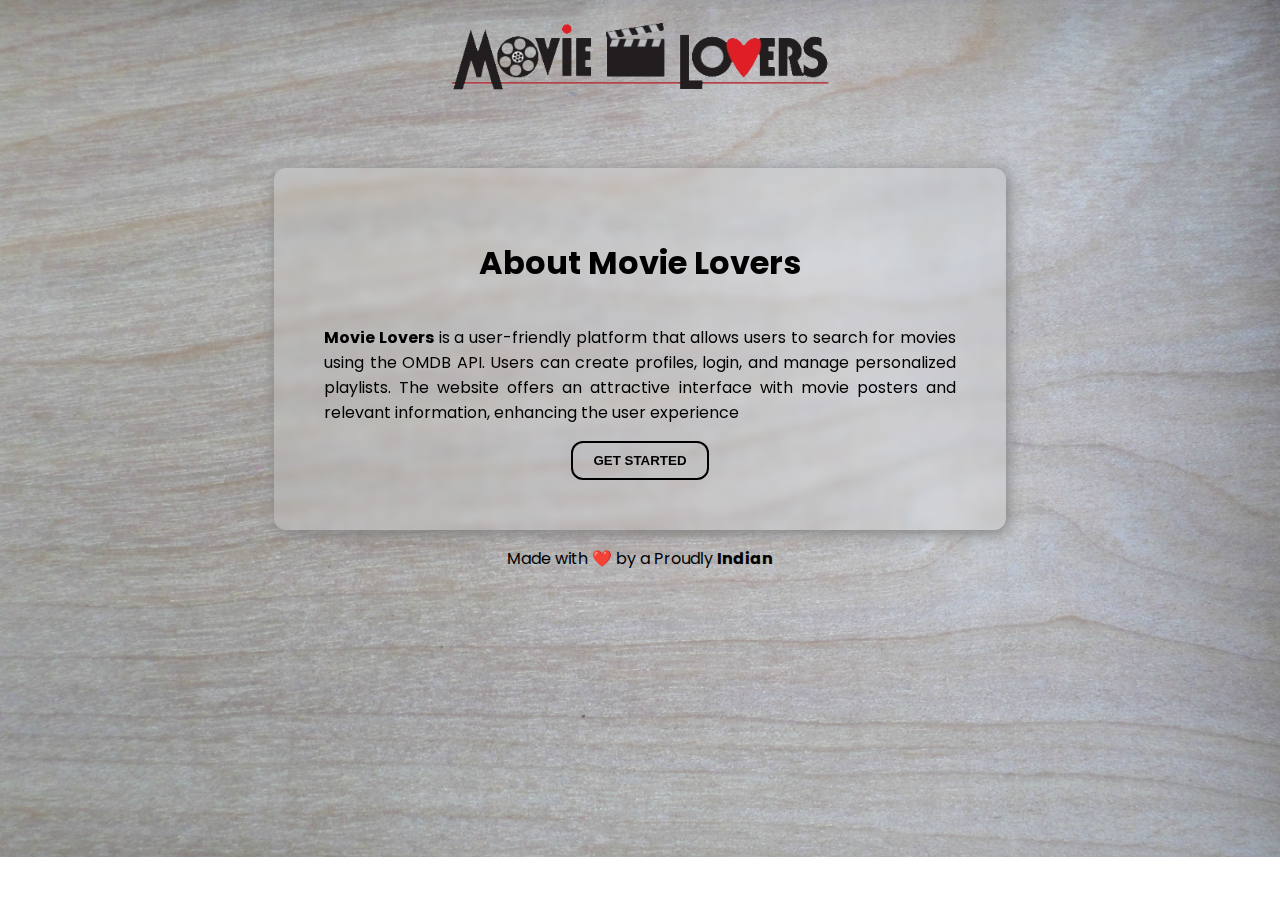
<file: Frontend/index.html>
<!DOCTYPE html>
<html lang="en">

<head>
    <meta charset="UTF-8">
    <meta name="viewport" content="width=device-width, initial-scale=1.0">
    <link rel="stylesheet" href="./Styles/index.css">
    <link rel="shortcut icon" href="./favicon.ico">

    <title>Movie Lovers</title>
</head>

<body>

    <header>
        <nav>
            <img src="./Images/logo.png" alt="">
        </nav>
        <div class="animated-text">
            <p><b>Welcome to Movie Lovers. Where you can save the movies on your watchlist.</b></p>
        </div>
    </header>

    <main>
        <section class="top-section">
            <h1>About Movie Lovers</h1>
            <p><b>Movie Lovers</b> is a user-friendly platform that allows users to search for movies using the OMDB
                API.
                Users can
                create profiles, login, and manage personalized playlists. The website offers an attractive interface
                with movie posters
                and relevant information, enhancing the user experience</p>
            <button id="getStartedBtn">GET STARTED</button>
        </section>

    </main>

    <footer>
        <p style="text-align: center;">Made with <b>❤️</b> by a Proudly <b>Indian</b></p>
    </footer>
</body>
<script src="./Scripts/index.js"></script>

</html>
</file>
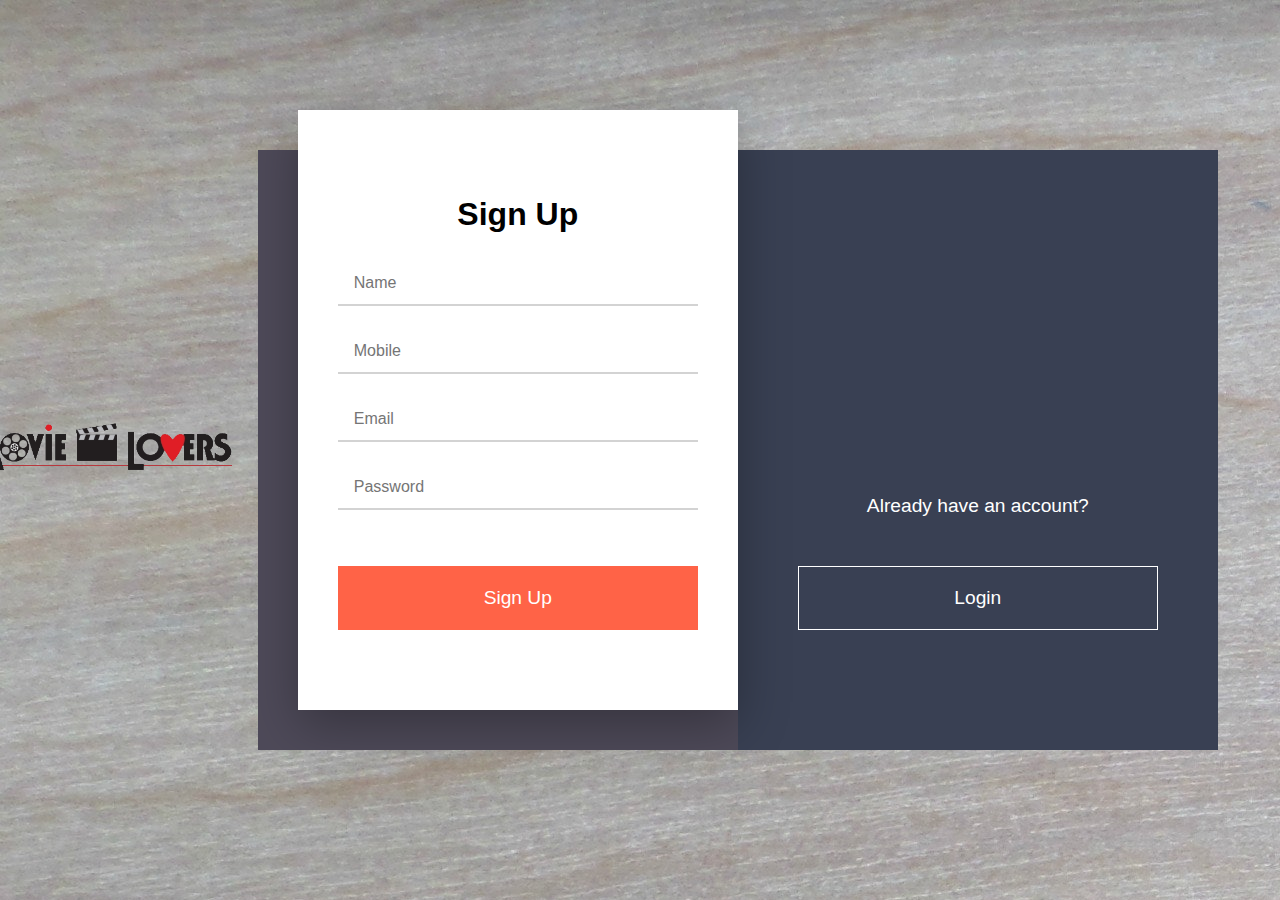
<file: Frontend/Pages/login.html>
<!DOCTYPE html>
<html lang="en">

<head>
    <meta charset="UTF-8">
    <meta name="viewport" content="width=device-width, initial-scale=1.0">
    <link rel="stylesheet" href="../Styles/login.css">
    <!-- <script src="https://cdnjs.cloudflare.com/ajax/libs/jquery/3.1.1/jquery.min.js"></script> -->
    <link rel="icon" type="image/png" href="../favicon.ico">
    <!-- <script src="https://kit.fontawesome.com/7fd035bd33.js" crossorigin="anonymous"></script> -->
    <title>Login | Movie Lovers</title>
</head>

<body>
    <a href="../index.html">
        <img class="logo" src="../Images/logo.png" alt="">
    </a>

    <div class="container">
        <form action="" id="mainForm">
            <h1 id="heading">Sign Up</h1>
            <input type="text" name="fullName" value="" placeholder="Name" required>
            <input type="text" name="mobile" value="" placeholder="Mobile" required>
            <input type="email" name="email" value="" placeholder="Email" required>
            <input type="password" name="password" value="" placeholder="Password" required>
            <button id="formButton" class="formButton">Sign Up</button>
        </form>

        <div class="sections">

            <div class="signup">
                <p>Not with us? Sign up Now!</p>
                <button type="button" name="signup" class="outline">Sign Up</button>
            </div>

            <div class="login">
                <p>Already have an account?</p>
                <button type="button" name="login" class="outline">Login</button>
            </div>
        </div>

    </div>

</body>
<script src="../Scripts/login.js"></script>
<script src="../Scripts/login-attempt.js"></script>

</html>
</file>
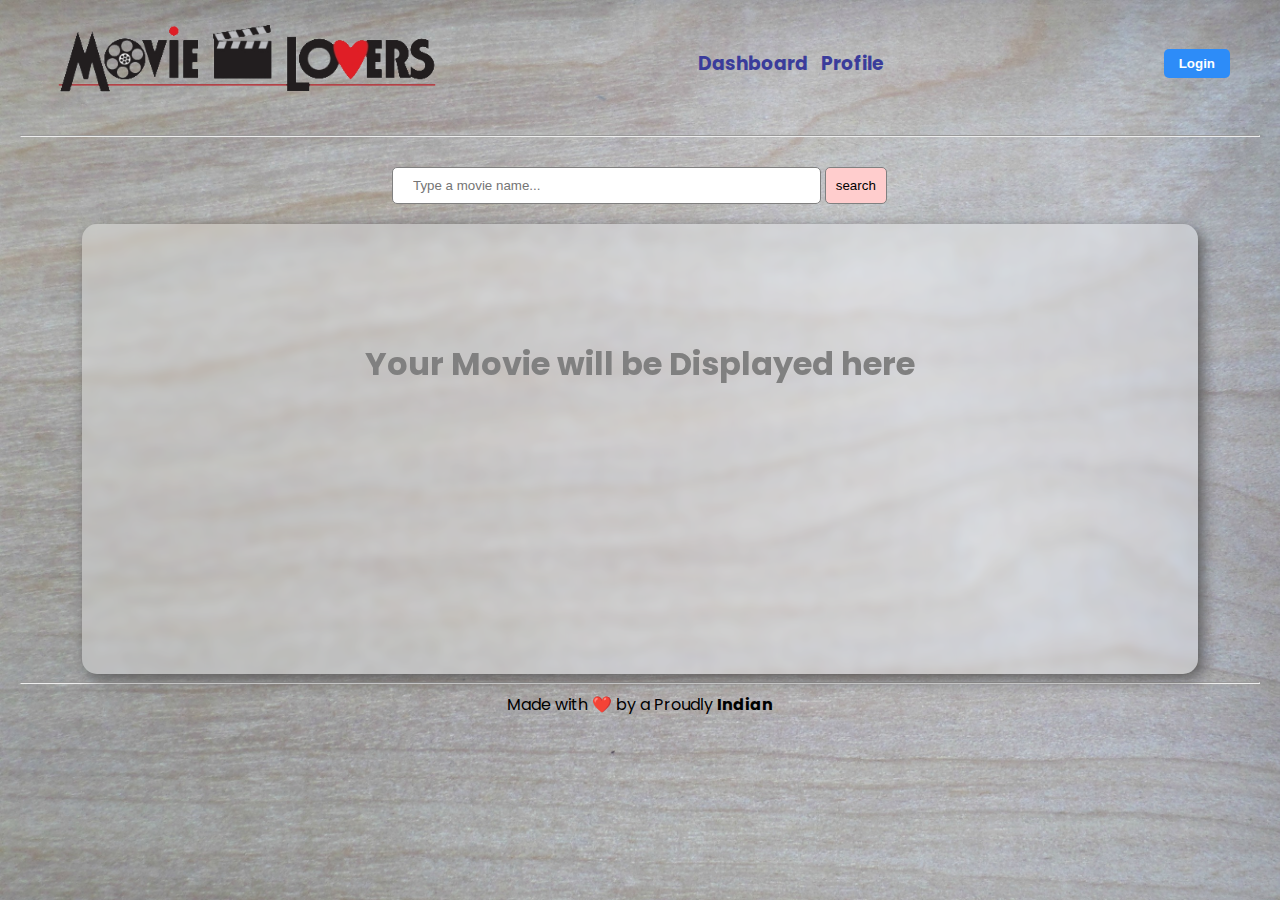
<file: Frontend/Pages/mainPage.html>
<!DOCTYPE html>
<html lang="en">

<head>
    <meta charset="UTF-8">
    <meta name="viewport" content="width=device-width, initial-scale=1.0">
    <link rel="stylesheet" href="../Styles/mainPage.css">
    <link rel="icon" type="image/png" href="../favicon.ico">
    <title>Dashboard | Movie Lovers</title>
</head>

<body>
    <header>
        <nav>
            <a href="../index.html">
                <img src="../Images/logo.png" alt="">
            </a>

            <div class="navBar">
                <a href="./mainPage.html">
                    <h3>Dashboard</h3>
                </a>
                <a href="./profile.html">
                    <h3>Profile</h3>
                </a>
            </div>

            <div class="authBtn">
                <h2 id="userName"></h2>
                <button class="loginBtn" id="loginBtn">Login</button>
                <button class="logoutBtn" id="logoutBtn">Logut</button>

            </div>
        </nav>
    </header>
    <hr>
    <section id="searchSection">
        <form type="submit" class="searchDiv" id="searchMovie">
            <input type="text" placeholder="Type a movie name...">
            <input type="submit" value="search">
        </form>
    </section>
    <section id="movieListSection">
        <div class="preFetch" id="preFetch">
            <h1 style="color: grey;">Your Movie will be Displayed here</h1>
        </div>

        <div class="mainContainer" id="mainContainer">
            <!-- All Cards will Go here -->
        </div>
        <ul class="pagination" id="pagination">
        </ul>
    </section>

    <!-- add playlist Modal -->
    <div class="modal__wrapper" id="modal__wrapper">
        <div class="modal__container" id="modal__container">
            <h3 id="addMovieName"></h3>
            <div id="listPL" class="listPL">
                <!-- All User Playlist will render here -->


            </div>
            <button id="closeBtn">Close</button>
        </div>
    </div>
    <hr>


    <footer>
        Made with <b>❤️</b> by a Proudly <b>Indian</b>
    </footer>
</body>
<script src="../Scripts/mainPage.js"></script>

</html>
</file>
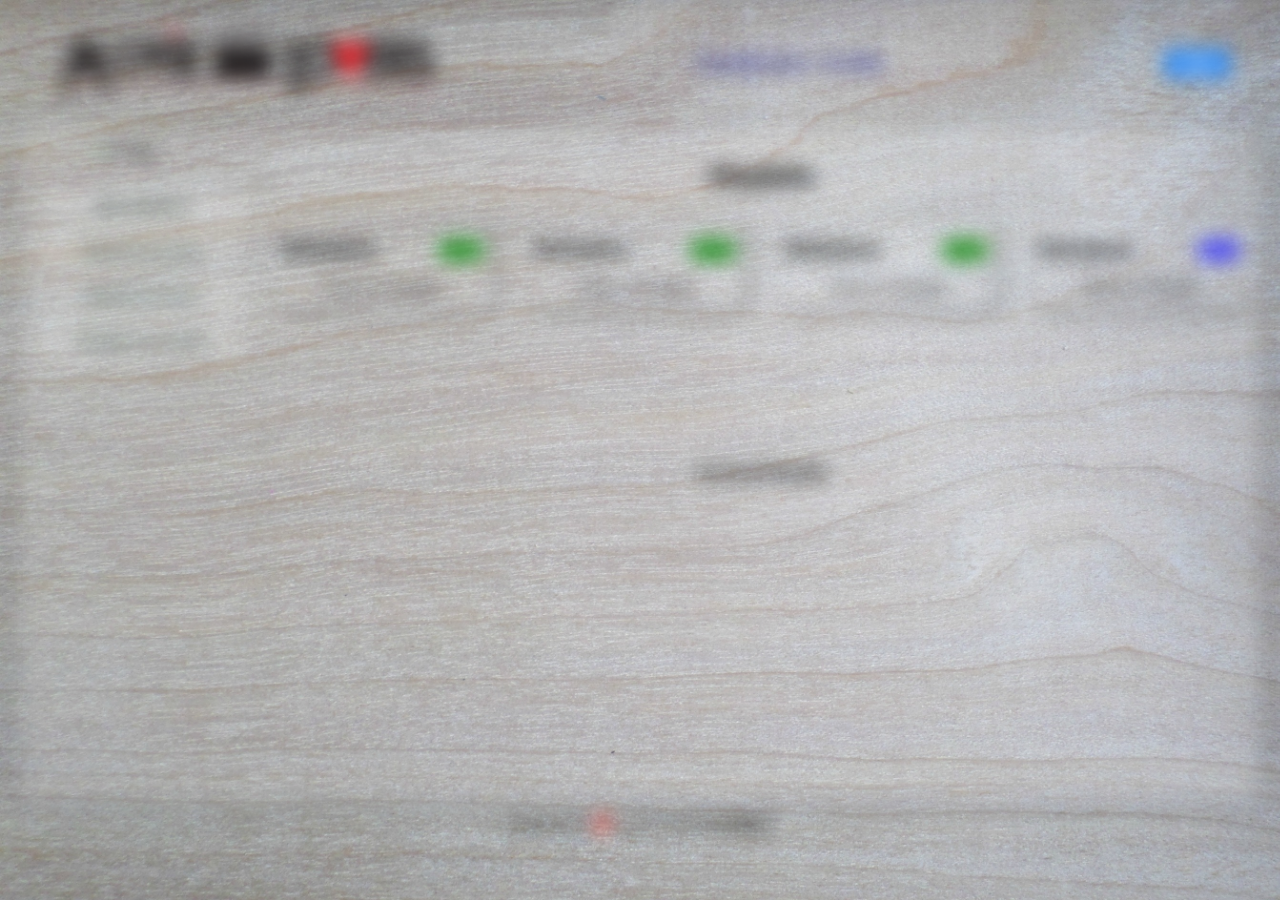
<file: Frontend/Pages/profile.html>
<!DOCTYPE html>
<html lang="en">

<head>
    <meta charset="UTF-8">
    <meta name="viewport" content="width=device-width, initial-scale=1.0">
    <link rel="stylesheet" href="../Styles/profile.css">
    <link rel="icon" type="image/png" href="../favicon.ico">
    <title>Profile | Movie Lovers</title>
</head>

<body>
    <header>
        <nav>
            <a href="../index.html">
                <img src="../Images/logo.png" alt="">
            </a>

            <div class="navBar">
                <a href="./mainPage.html">
                    <h3>Dashboard</h3>
                </a>
                <a href="./profile.html">
                    <h3>Profile</h3>
                </a>
            </div>

            <div class="authBtn">
                <h2 id="userName"></h2>
                <button class="loginBtn" id="loginBtn">Login</button>
                <button class="logoutBtn" id="logoutBtn">Logut</button>

            </div>
        </nav>
    </header>
    <main>
        <div class="sideBar">
            <img src="https://cdn.pixabay.com/photo/2015/10/05/22/37/blank-profile-picture-973460_1280.png" alt="image">
            <hr>
            <button id="editProfileBtn">EDIT PROFILE</button>
            <button id="createBtn">CREATE PLAYLIST</button>
            <button id="ShowOwnBtn">YOUR PLAYLISTS</button>
            <button id="ShowOthersBtn">OTHERS PLAYLISTS</button>
        </div>
        <div class="mainContainer">
            <div class="userPlaylist">
                <h2><span id="playlistType"></span> Playlists</h2>
                <div class="renderPlaylist" id="renderPlaylist">
                    <div class="plCard">
                        <div>
                            <h3>Romance</h3>
                            <p class="privatePL">Private</p>
                        </div>
                        <p>This is a Playlist.</p>
                    </div>
                    <div class="plCard">
                        <div>
                            <h3>Romance</h3>
                            <p class="privatePL">Private</p>

                        </div>
                        <p>This is a Playlist.</p>
                    </div>
                    <div class="plCard">
                        <div>
                            <h3>Romance</h3>
                            <p class="privatePL">Private</p>

                        </div>
                        <p>This is a Playlist.</p>
                    </div>
                    <div class="plCard">
                        <div>
                            <h3>Romance</h3>
                            <p class="publicPL">Public</p>

                        </div>
                        <p>This is a Playlist.</p>
                    </div>
                </div>
            </div>

            <div class="currPlaylist">
                <h4>Current Playlist</h4>
                <div id="renderMovies">
                    <!-- All the movies of the current Playlist will render here -->
                </div>
            </div>
        </div>
    </main>
    <div class="modal__wrapper" id="modal__wrapper">
        <div class="modal__container" id="modal__container">
            <form id="createPLForm" action="">
                <h3>Create Playlist</h3>
                <input type="text" placeholder="Title..." required>
                <input type="text" placeholder="Description..." required>
                <select name="isPrivate">
                    <option value="">Select Playlist Type</option>
                    <option value="True">Private</option>
                    <option value="False">Public</option>
                </select>
                <input type="submit" value="Create">
                <button id="closeBtn">Close</button>
            </form>
        </div>
    </div>
    <footer>
        Made with <b>❤️</b> by a Proudly <b>Indian</b>
    </footer>
</body>
<script src="../Scripts/profile.js"></script>

</html>
</file>
<file: Frontend/Styles/index.css>
@import url('https://fonts.googleapis.com/css2?family=Poppins:ital,wght@0,100;0,200;0,500;0,600;0,700;0,800;0,900;1,100;1,200;1,300;1,400;1,500;1,600;1,700;1,800;1,900&display=swap');


body{
    background-image: url(../Images/backgound.jpg);
    background-repeat: no-repeat;
    background-size: cover;
    font-family: 'Poppins', sans-serif;
    overflow-x: hidden;

}

header{
    display: flex;
    flex-direction: column;
    justify-content: center;
    align-items: center;
}

nav {
    display: flex;
    justify-content: center;
    align-items: center;
}
nav>img{
    height: 100px;
}

header>div{
    display: flex;
    justify-content: center;
    align-items: center;
}
/* --------------Text Animation css Starts------------ */
.animated-text {
    position: absolute;
    margin-top: 100px;
    right: 0;
    transform: translateX(100%);
    animation: slideLeft 16s linear infinite;
}


@keyframes slideLeft {
    0% {
        transform: translateX(100%);
    }

    100% {
        transform: translateX(-250%);
    }

    
}

/* --------------Text Animation css ends------------ */

/*  First Section */
section.top-section{
    width: 50%;
    margin: auto;
    margin-top: 60px;
    padding: 50px;
    border-radius: 12px;
    box-shadow: 2px 3px 15px grey;
    display: flex;
    flex-direction: column;
    justify-content: center;
    align-items: center;
    background-color: #ffffff2d;
    backdrop-filter : blur(4px);
}

section.top-section>p{
    text-align: justify;
}

#getStartedBtn{
    padding: 10px 20px;
    background: none;
    border: 2px solid black;
    font-weight: bolder;
    cursor: pointer;
    transition: all .2s ease-in-out;
    border-radius: 12px;
}
#getStartedBtn:hover{
    transform: scale(1.1);
}
/* -------------------------- */
</file>
<file: Frontend/Styles/login.css>
* {
    box-sizing: border-box;
}

body,
.container,
form,
.sections,
.signup,
.login {
    display: flex;
}

body {
    background-image: url(../Images/backgound.jpg);
    margin: 0;
    padding: 0;
    font-size: 1em;
    font-family: 'Roboto', sans-serif;
    width: 100%;
    height: 100vh;
    justify-content: center;
    align-items: center;
}

.container {
    flex-direction: column;
    width: 960px;
    height: 600px;
    position: relative;
}

.sections {
    flex-direction: row;
    width: 100%;
    height: 600px;
}

.sections>div {
    width: 50%;
    color: white;
    flex-direction: column;
    justify-content: flex-end;
    align-items: center;
}

.signup {
    background: #4E4A59;
}

.login {
    background: #394053;
}

.logo{
    height: 70px;
    margin-right: 20px;
    margin-left: -100px;
}

form {
    width: 440px;
    height: 600px;
    background: white;
    position: absolute;
    flex-direction: column;
    justify-content: flex-end;
    align-items: center;
    left: 40px;
    bottom: 40px;
    margin-left: auto;
    margin-right: auto;
    box-shadow: 0 1em 3em 0 rgba(0, 0, 0, 0.3);
}

form #heading {
    justify-self: flex-start;
}
.signup>img{
    /* justify-self: flex-start; */
    align-self: flex-start;
}
input,
select {
    width: 360px;
    height: 44px;
    margin: .5em;
    padding: 0 1em;
    outline: none;
    border: none;
    border-bottom: 2px solid lightgray;
    font-size: 1em;
    margin-bottom: 1em;
}

select {
    color: grey;
}

select>option {
    /* height: 50px; */
    color: #394053;
}

button {
    width: 360px;
    height: 64px;
    font-size: 1.2em;
    outline: none;
    border: none;
    color: white;
}

button.formButton {
    background: tomato;
    font-weight: 500;
    margin-bottom: 80px;
    margin-top: 40px;
}

input[type=submit] {
    width: 360px;
    height: 64px;
    font-size: 1.2em;
    outline: none;
    border: none;
    color: white;
    cursor: pointer;
}

.formButton {
    background: tomato;
    font-weight: 500;
    margin-bottom: 80px;
    margin-top: 40px;
}

button.outline {
    background: none;
    border: 1px solid white;
    margin-bottom: 120px;
    margin-top: 30px;
    transition: all .5s;
}

button.outline:hover {
    background: white;
    cursor: pointer;
    color: black;
}

input:focus,
select:focus {
    border-bottom: 2px solid rebeccapurple;
}

p {
    font-size: 1.2em;
}

form a {
    color: lightgray;
    margin-bottom: 30px;
}
</file>
<file: Frontend/Styles/mainPage.css>
@import url('https://fonts.googleapis.com/css2?family=Poppins:ital,wght@0,100;0,200;0,500;0,600;0,700;0,800;0,900;1,100;1,200;1,300;1,400;1,500;1,600;1,700;1,800;1,900&display=swap');


body {
    background-image: url(../Images/backgound.jpg);
    background-repeat: no-repeat;
    background-attachment: fixed;
    background-size: cover;
    font-family: 'Poppins', sans-serif;
    overflow-x: hidden;
    margin: 0;
    padding: 0 20px;

}

header {
    display: flex;
    flex-direction: column;
    justify-content: center;
    align-items: center;
}

nav {
    width: 100%;
    box-sizing: border-box;
    padding: 10px 30px;
    display: flex;
    justify-content: space-between;
    align-items: center;
}

nav img {
    height: 100px;
}

header>div {
    display: flex;
    justify-content: center;
    align-items: center;
}
.logoutBtn,.loginBtn {
    
    border: none;
    padding: 7px 15px;
    border-radius: 5px;
    color: white;
    font-weight: bold;
    cursor: pointer;
    transition: all .2s ease-in-out;
    margin-left: 5px;
}
.logoutBtn{
background-color: rgb(147, 29, 8);
}
.loginBtn{
background-color: rgb(45, 140, 248);
}

.logoutBtn:hover,.loginBtn:hover {
    color: rgb(217, 215, 215);
    text-decoration: none;
    transform: scale(1.1);
}

.logoutBtn:hover{
    background-color: rgb(192, 62, 39);
}
.loginBtn:hover{
    background-color: rgb(71, 150, 240);
}

.hideBtn{
    display: none;
}

.authBtn{
    display: flex;
    align-items: center;
}

.authBtn h2{
    margin-right: 20px;
    color: rgb(86, 20, 5);
}

.navBar{
    width: 200px;
    display: flex;
    justify-content: space-around;

}

.navBar a{
    color: #3a3c9b;
    text-decoration: none;
    transition: all .2s ease-in-out;
}
.navBar a:hover{
    color: #6a1dbc;
    transform: scale(1.1);
}

/* ---------------------------- */



/* Search Section */

#searchSection{

    width: 40%;
    margin: auto;
    margin-top: 30px;
}
#searchSection> form> input{
    padding: 10px;
    border-radius: 5px;
    border: 1px solid grey;
}
#searchSection>form>input[type=text]{
    padding-left: 20px;
    width: 80%;
}

#searchSection>form>input[type=submit]{
    background-color: #ffcdcd;
    cursor: pointer;
}
#searchSection>form>input[type=submit]:hover{
    background-color: #f8b5b5;
}
/* ------------------------------------------ */

/* Movie List Section */

#movieListSection{
    background-color: #fff;
    width: 90%;
    margin: auto;
    border-radius: 15px;
    box-shadow: 5px 5px 15px rgb(90, 89, 89);
    margin-top: 20px;
    min-height: 450px;
    box-sizing: border-box;
    padding: 20px 0;
    display: flex;
    flex-direction: column;
    justify-content: space-evenly;
    align-items: center;
    background: #ffffff51;
    backdrop-filter: blur(4px);
    
}

.mainContainer{
    width: 95%;
    display: grid;
    grid-template-columns: repeat(5, 1fr);
    gap: 10px;
    background: none;
}

/* ------------Card------------ */
.card {
    height: 350px;
    width: 230px;
    box-sizing: border-box;
    padding: 5px;
    border: 1px solid grey;
    border-radius: 8px;
    display: flex;
    flex-direction: column;
    justify-content: space-between;
    align-items: center;
    box-shadow: 2px 2px 5px grey;
    backdrop-filter: blur(8px);
    /* background-color: #444887dd; */
}

.card>img {
    height: 57%;
    width: 100%;
    border-radius: 8px 8px 0 0 ;
}

.addToPlaylistBtn {
    padding: 5px 20px;
    border: 2px solid grey;
    border-radius: 7px;
    cursor: pointer;
    background:none;
    font-weight: bold;
    transition: all .2s ease-in-out;
    
}
.addToPlaylistBtn:hover{
    top: -5px;
    color: #706d6d;
    transform: translate(0,-5px);
}

.pagination{
    margin-top: 20px;
}
.pagination>button{
    padding: 10px 12px;
    font-weight: bold;
}

.pageBtn {
    background: none;
    border: none;
    font-size: large;
    color: rgb(24, 116, 152);
    cursor: pointer;
    
}


/* <--------Modal---------> */
.modal__wrapper {
    position: fixed;
    left: 0;
    top: 0;
    background: rgba(0, 0, 0, 0.6);
    height: 100%;
    width: 100%;
    display: flex;
    align-items: center;
    justify-content: center;
    opacity: 0;
    pointer-events: none;
    transition: all .3s ease-in-out;
}

.modal__container {
    background: #c1bcbc;
    display: flex;
    box-sizing: content-box;
    justify-content: space-evenly;
    align-items: baseline;
    flex-direction: column;
    width: fit-content;
    height: fit-content;
    max-width: 70%;
    padding: 30px;
    border-radius: 4px;
    
        justify-content: space-between;
        align-items: center;
    position: relative;
    transform: translateY(-100%);
    transition: all .3s ease-in-out;
}

.modal__container button.close {
    position: absolute;
    right: 10px;
    top: 10px;
    font-size: 32px;
    background: none;
    border: none;
    outline: none;
    cursor: pointer;
   
}

.modal__container button.close:hover {
    color: #6B46C1;
}

.active {
    opacity: 1;
    pointer-events: auto;
}

.modal__wrapper.active .modal__container {
    transform: translateY(0px);
}

.action {
    display: flex;
    align-items: center;
    justify-content: flex-end;
}

#closeBtn {

    background-color: #f33030;
    color: white;
    font-weight: bold;
    border: none;
    padding: 10px 15px;
    border-radius: 8px;
    cursor: pointer;
    /* margin-top: 30px; */
}

#closeBtn:hover {
    background-color: #ff0000;
}

.listPL{
    max-height: 200px;
    overflow-y: scroll;
    margin: 10px;
    /* border: 1px solid grey; */
    padding: 10px 10px 10px 10px;
}
.movieNames{
    width: 200px;
    margin: 5px;
    border: 1px solid rgb(169, 205, 115);
    padding: 10px;
    text-align: center;
    background-color: rgba(73, 78, 76, 0.603);
    border-radius: 8px;
    color: white;
    cursor: pointer;
    transition: all .2s ease-in-out;

}

.movieNames:hover{  
    transform: scale(1.1);
    background-color: #afa3a3;
}

.listPL::-webkit-scrollbar {
    width: 5px;
}

.listPL {
    /* width: 80%; */
    /* margin: 12px; */
    box-sizing: border-box;
    overflow-y: auto;
    scrollbar-width: thin;
    scrollbar-color: var(--thumbBG) var(--scrollbarBG);
}

.listPL::-webkit-scrollbar-thumb {
    background-color: rgb(253, 227, 227);
    border-radius: 6px;
    /* border: 3px solid var(--scrollbarBG); */
}
/* <-------------Modal----------> */

/* Footer */

footer{
    /* position: fixed;
    left: 0;
    bottom: 0;
    width: 100%; */
    /* color: white; */
    margin-bottom: 10px;
        text-align: center;
}

/* Pagination btn css */

ul.pagination {
    padding: 0;
    margin: 0;
    margin-top: 20px;
    list-style: none;
    display: flex;
    justify-content: space-around;
    align-content: center;
    /* width: calc(7 * 20px+38px); */
}

ul.pagination li {
    width: 10px;
    height: 10px;
    border-radius: 5px;
    background: grey;
    transition: width .3s ease-in-out;
    cursor: pointer;
    margin: 0 3px;
}

ul.pagination li button {
    display: inline-block;
    visibility: hidden;
}

ul.pagination li:hover {
    background: orange;
    width: 15px;
}

ul.pagination li.active {
    background: red;
    width: 38px;
}

.pagination_component {
    display: flex;
    flex-direction: column;
    align-items: center;
    gap: 2rem;
}

.pagination_component p {
    font-weight: 600;
    font-size: 1.2rem;
    color: #444;
}
</file>
<file: Frontend/Styles/profile.css>
@import url('https://fonts.googleapis.com/css2?family=Poppins:ital,wght@0,100;0,200;0,500;0,600;0,700;0,800;0,900;1,100;1,200;1,300;1,400;1,500;1,600;1,700;1,800;1,900&display=swap');
html {
    --scrollbarBG: #CFD8DC;
    --thumbBG: #90A4AE;
}



body {
    background-image: url(../Images/backgound.jpg);
    background-repeat: no-repeat;
    background-attachment: fixed;
    background-size: cover;
    font-family: 'Poppins', sans-serif;
    /* overflow: hidden; */
    margin: 0;
    padding: 0 20px;

}

.blurr{
    filter: blur(10px);
}

header {
    display: flex;
    flex-direction: column;
    justify-content: center;
    align-items: center;
}

nav {
    width: 100%;
    box-sizing: border-box;
    padding: 10px 30px;
    display: flex;
    justify-content: space-between;
    align-items: center;
}

nav img {
    height: 100px;
}

header>div {
    display: flex;
    justify-content: center;
    align-items: center;
}

.logoutBtn,
.loginBtn {

    border: none;
    padding: 7px 15px;
    border-radius: 5px;
    color: white;
    font-weight: bold;
    cursor: pointer;
    transition: all .2s ease-in-out;
    margin-left: 5px;
}

.logoutBtn {
    background-color: rgb(147, 29, 8);
}

.loginBtn {
    background-color: rgb(45, 140, 248);
}

.logoutBtn:hover,
.loginBtn:hover {
    color: rgb(217, 215, 215);
    text-decoration: none;
    transform: scale(1.1);
}

.logoutBtn:hover {
    background-color: rgb(192, 62, 39);
}

.loginBtn:hover {
    background-color: rgb(71, 150, 240);
}

.hideBtn {
    display: none;
}

.authBtn {
    display: flex;
    align-items: center;
}

.authBtn h2 {
    margin-right: 20px;
    color: rgb(86, 20, 5);
}

.navBar {
    width: 200px;
    display: flex;
    justify-content: space-around;

}

.navBar a {
    color: #3a3c9b;
    text-decoration: none;
    transition: all .2s ease-in-out;
}

.navBar a:hover {
    color: #6a1dbc;
    transform: scale(1.1);
}


/* <----- Main ------> */

main{
    height: 75vh;
    background-color: #ffffff2d;
    border-radius: 12px;
    box-shadow: 2px 3px 15px grey;
    backdrop-filter: blur(4px);
    display: flex;
    justify-content: space-between;
}
.sideBar{
    width: 20%;
    height: 100%;
    border-right: 1px solid rgb(152, 145, 145);
    display: flex;
    flex-direction: column;
    align-items: center;
    padding-top: 10px;
}
.sideBar>img{
    width: 100px;
    border-radius: 50%;
}

#createBtn,
#editProfileBtn,
#ShowOthersBtn,
#ShowOwnBtn{
    background:none;
    border: none;
    padding: 10px 20px;
    /* font-size: large; */
    font-weight: bold;
    border-radius: 8px;
    color: rgb(39, 62, 55);
    cursor: pointer;
    backdrop-filter: blur(5px);
    transition: all .2s ease-in-out;
    margin-top: 10px;
    width: 200px;
}
#createBtn:hover,
#editProfileBtn:hover,
#ShowOthersBtn:hover,
#ShowOwnBtn:hover
{
    transform: scale(1.1);
    color: rgb(97, 125, 116);
    box-shadow: 2px 2px 5px grey;
}
/* <-------------SideBar Ends----------> */

/* <-------------Main container--------> */
.mainContainer::-webkit-scrollbar {
    width: 5px;
}
.mainContainer{
    width: 80%;
    margin: 12px ;
    box-sizing: border-box;
    overflow-y: auto;
    scrollbar-width: thin;
    scrollbar-color: var(--thumbBG) var(--scrollbarBG) ;
}

.mainContainer::-webkit-scrollbar-thumb {
    background-color: rgb(253, 227, 227);
    border-radius: 6px;
    /* border: 3px solid var(--scrollbarBG); */
}
.userPlaylist{
    width: 80%;
    margin: auto;
    min-height: 300px;
    display: flex;
    flex-direction: column;
    align-items: center;
}
.currPlaylist{
    display: flex;
    flex-direction: column;
    align-items: center;
    /* min-height: 5000px; */
        
}

.renderPlaylist,#renderMovies{
    display: grid;
    grid-template-columns: repeat(4, 1fr);
    gap: 30px;
}



/* Playlist Card */

.plCard {
    width: 200px;
    border: 1px solid grey;
    display: flex;
    flex-direction: column;
    align-items: center;
    padding: 10px;
    border-radius: 20px;
    box-shadow: 4px 4px 8px grey;
    transition: all .2s ease-in-out;
    cursor: pointer;
}

.plCard:hover{  
    transform: scale(1.05);

}
.plCard>div {
    width: 100%;
    height: 50px;
    display: flex;
    justify-content: space-between;
    align-items: center;
}

.plCard>div>h3,
.plCard p {
    margin: 0;
}

.plCard>div>p {
    /* align-self: baseline; */
    font-size: 10px;
    border-radius: 10px;
    padding: 2px 5px;
    /* font-weight: li; */
    color: white;
}
.privatePL{
    background-color: green;
}
.publicPL{
    background-color: rgb(43, 43, 251);
}

.plCard .numOfMovie{
    color:black;
    background-color : grey;
    padding: 5px 10px;
    border-radius: 50%;
    font-weight: bold;
    backdrop-filter: blur(8px);
}
/* <-----------------> */

.othersUserId{
    font-size: 8px;
    align-self: flex-end ;
    padding: 3px;
    background-color: #706d6d22;
    border-radius: 5px;
    color: tomato;
}

/* <--------Movie Card----------> */
.movieCard {
    height: 350px;
    width: 230px;
    box-sizing: border-box;
    padding: 5px;
    border: 1px solid grey;
    border-radius: 8px;
    display: flex;
    flex-direction: column;
    justify-content: space-between;
    align-items: center;
    box-shadow: 2px 2px 5px grey;
    backdrop-filter: blur(8px);
    /* background-color: #444887dd; */
}

.movieCard>img {
    height: 57%;
    width: 100%;
    border-radius: 8px 8px 0 0;
}

.deleteMovieBtn{
    padding: 5px 20px;
    border: 2px solid tomato;
    border-radius: 7px;
    cursor: pointer;
    background: none;
    font-weight: bold;
    transition: all .2s ease-in-out;
    color: tomato;
}
.deleteMovieBtn:hover {
    top: -5px;
    border-color: #706d6d;
    transform: translate(0, -5px);
}
/* <----------------------------> */

/* <--------Modal---------> */
.modal__wrapper {
    position: fixed;
    left: 0;
    top: 0;
    background: rgba(0, 0, 0, 0.6);
    height: 100%;
    width: 100%;
    display: flex;
    align-items: center;
    justify-content: center;
    opacity: 0;
    pointer-events: none;
    transition: all .3s ease-in-out;
}

.modal__container {
    background: #fff;
    display: flex;
    box-sizing: content-box;
    justify-content: space-evenly;
    align-items: baseline;
    flex-direction: column;
    width: fit-content;
    height: fit-content;
    max-width: 70%;
    padding: 30px;
    border-radius: 4px;
    position: relative;
    transform: translateY(-100%);
    transition: all .3s ease-in-out;
}

.modal__container button.close {
    position: absolute;
    right: 10px;
    top: 10px;
    font-size: 32px;
    background: none;
    border: none;
    outline: none;
    cursor: pointer;
}

.modal__container button.close:hover {
    color: #6B46C1;
}

.active {
    opacity: 1;
    pointer-events: auto;
}

.modal__wrapper.active .modal__container {
    transform: translateY(0px);
}

.action {
    display: flex;
    align-items: center;
    justify-content: flex-end;
}

#createPLForm{
    display: flex;
    height: 300px;
    flex-direction: column;
    justify-content: space-between;
}
#createPLForm>input,#createPLForm>select{
    padding: 10px 15px;
    border: none;
    background-color: #deafe4a0;
    border-radius: 8px;
}

#createPLForm>input[type=submit]{
    background-color: #286aef;
    font-weight: bold;
    color: white;
    cursor: pointer;
}
#createPLForm>input[type=submit]:hover{
    background-color: #1345a8;
}

#closeBtn {

    background-color: #f33030;
    color: white;
    font-weight: bold;
    border: none;
    padding: 10px 15px;
    border-radius: 8px;
    cursor: pointer;
    /* margin-top: 30px; */
    z-index: 1;
}

#closeBtn:hover {
    background-color: #ff0000;
}

#modal__container p {
    margin: 5px;
}
/* <----------------------> */






/* <------Footer-----------> */
footer {
    margin: 10px 0;
    text-align: center;
}
/* <-----------------------> */
</file>
